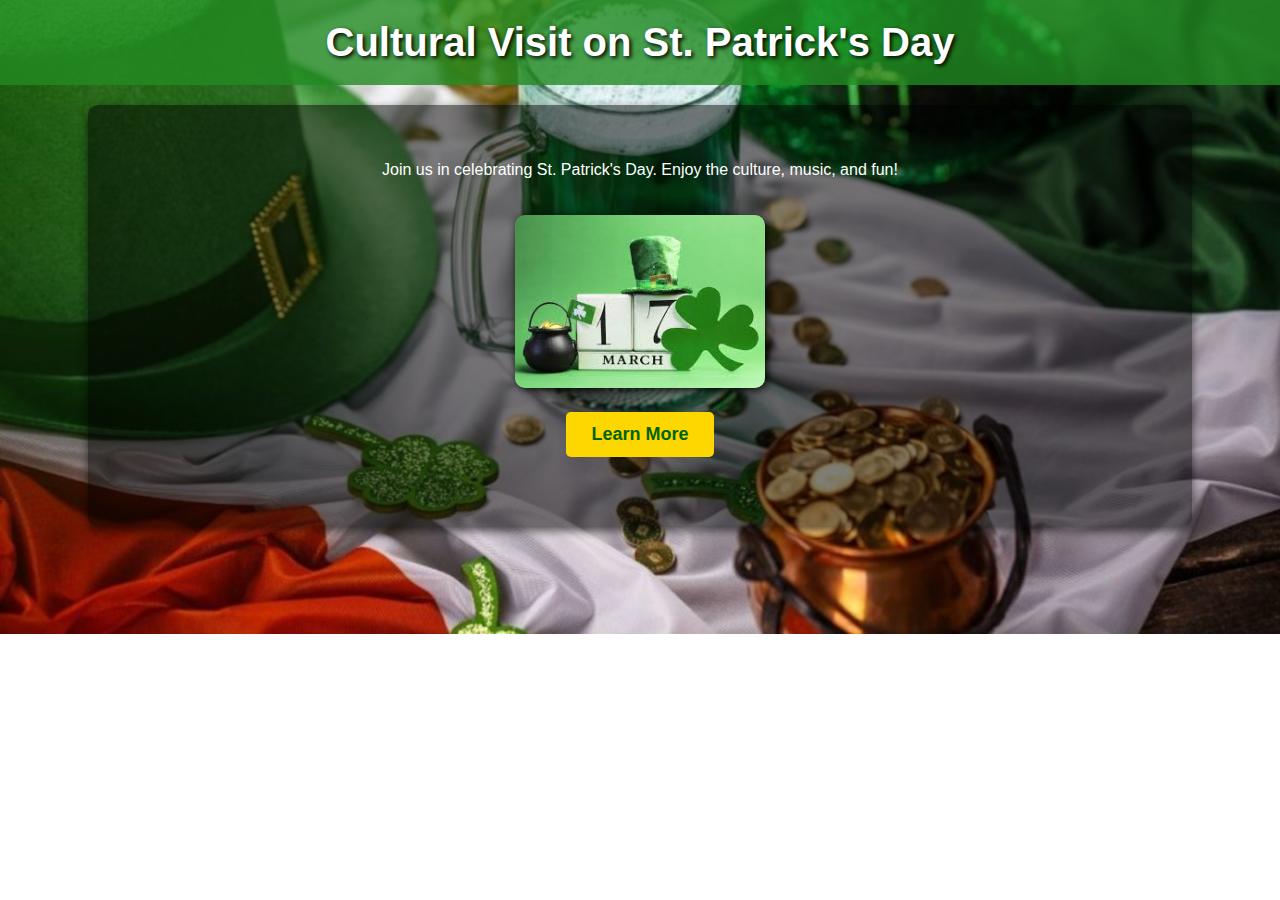
<file: index.html>
<!DOCTYPE html>
<html lang="en">
<head>
    <meta charset="UTF-8">
    <meta name="viewport" content="width=device-width, initial-scale=1.0">
    <title>Cultural Visit - St. Patrick's Day</title>
    <style>
        body {
            font-family: Arial, sans-serif;
            background: url('2.jpg') no-repeat center center/cover;
            color: white;
            text-align: center;
            margin: 0;
            padding: 0;
        }

        .header {
            background: rgba(34, 139, 34, 0.8);
            padding: 20px;
            font-size: 2.5em;
            font-weight: bold;
            text-shadow: 2px 2px 4px black;
        }

        .container {
            padding: 40px;
            background: rgba(0, 0, 0, 0.5);
            margin: 20px auto;
            width: 80%;
            border-radius: 10px;
            box-shadow: 0 4px 10px rgba(0, 0, 0, 0.6);
        }

        .btn {
            display: inline-block;
            padding: 12px 25px;
            background-color: #FFD700;
            color: #006400;
            text-decoration: none;
            font-weight: bold;
            font-size: 18px;
            border-radius: 5px;
            transition: background 0.3s ease, transform 0.3s ease;
        }

        .btn:hover {
            background-color: #FFA500;
            transform: scale(1.05);
        }

        .trebol {
            width: 250px;
            margin: 20px 0;
            border-radius: 10px;
            box-shadow: 2px 2px 10px black;
        }

        .footer {
            margin-top: 30px;
            font-size: 16px;
        }

        /* Responsive design */
        @media (max-width: 768px) {
            .header {
                font-size: 2em;
            }

            .container {
                width: 90%;
                padding: 30px;
            }

            .btn {
                font-size: 16px;
                padding: 10px 20px;
            }

            .trebol {
                width: 200px;
            }
        }
    </style>
</head>
<body>
    <div class="header">Cultural Visit on St. Patrick's Day</div>
    <div class="container">
        <p>Join us in celebrating St. Patrick's Day. Enjoy the culture, music, and fun!</p>
        <img src="1.jpeg" alt="Clover" class="trebol">
        <br>
        <a href="todo.html" class="btn">Learn More</a>
        <div class="footer">
            <!-- Add footer content here if necessary -->
        </div>
    </div>
</body>
</html>
</file>
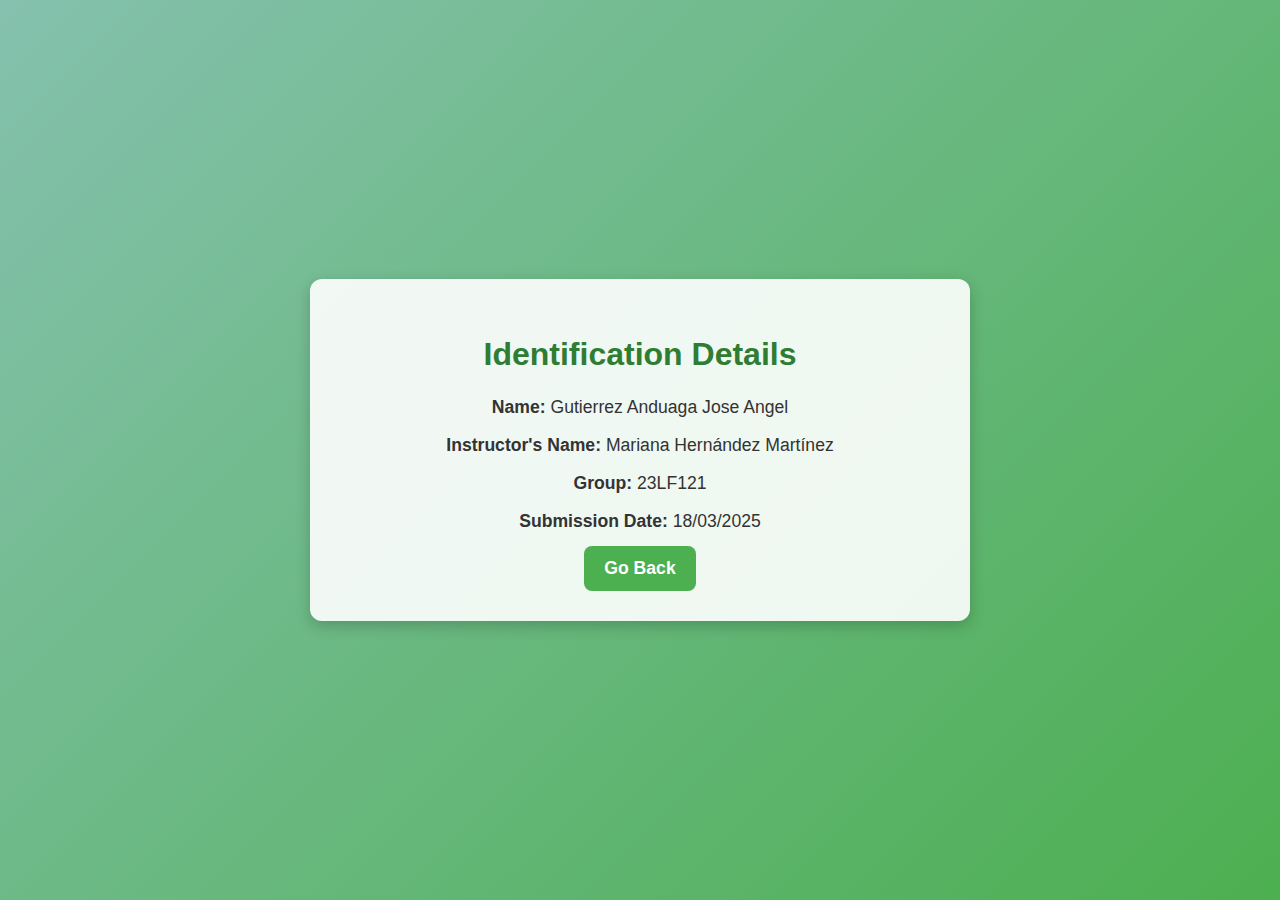
<file: Datos_de_identificacion.html>
<!DOCTYPE html>
<html lang="en">
<head>
    <meta charset="UTF-8">
    <meta name="viewport" content="width=device-width, initial-scale=1.0">
    <title>Identification Details</title>
    <style>
        body {
            font-family: 'Poppins', sans-serif;
            background: linear-gradient(135deg, #85C1AE, #4CAF50);
            margin: 0;
            padding: 0;
            display: flex;
            justify-content: center;
            align-items: center;
            height: 100vh;
            color: #333;
        }

        .container {
            background: rgba(255, 255, 255, 0.9);
            padding: 30px;
            border-radius: 12px;
            box-shadow: 0 5px 15px rgba(0, 0, 0, 0.2);
            width: 80%;
            max-width: 600px;
            text-align: center;
            transition: transform 0.3s;
        }

        .container:hover {
            transform: scale(1.02);
        }

        h2 {
            font-size: 2rem;
            color: #2E7D32;
            margin-bottom: 20px;
        }

        p {
            font-size: 1.1rem;
            line-height: 1.6;
            margin: 10px 0;
        }

        p strong {
            font-weight: bold;
        }

        .btn {
            display: inline-block;
            background: #4CAF50;
            color: white;
            padding: 12px 20px;
            border-radius: 8px;
            font-size: 1.1rem;
            cursor: pointer;
            text-decoration: none;
            transition: all 0.3s ease;
            border: none;
            outline: none;
            font-weight: bold;
        }

        .btn:hover {
            background: #388E3C;
            transform: scale(1.05);
        }

        @media (max-width: 768px) {
            h2 {
                font-size: 1.5rem;
            }
            p {
                font-size: 1rem;
            }
            .btn {
                font-size: 1rem;
                padding: 10px 15px;
            }
        }
    </style>
</head>
<body>
    <div class="container">
        <h2>Identification Details</h2>
        <p><strong>Name:</strong> Gutierrez Anduaga Jose Angel</p>
        <p><strong>Instructor's Name:</strong> Mariana Hernández Martínez</p>
        <p><strong>Group:</strong> 23LF121</p>
        <p><strong>Submission Date:</strong> 18/03/2025</p>
        <a href="todo.html" class="btn">Go Back</a>
    </div>
</body>
</html>
</file>
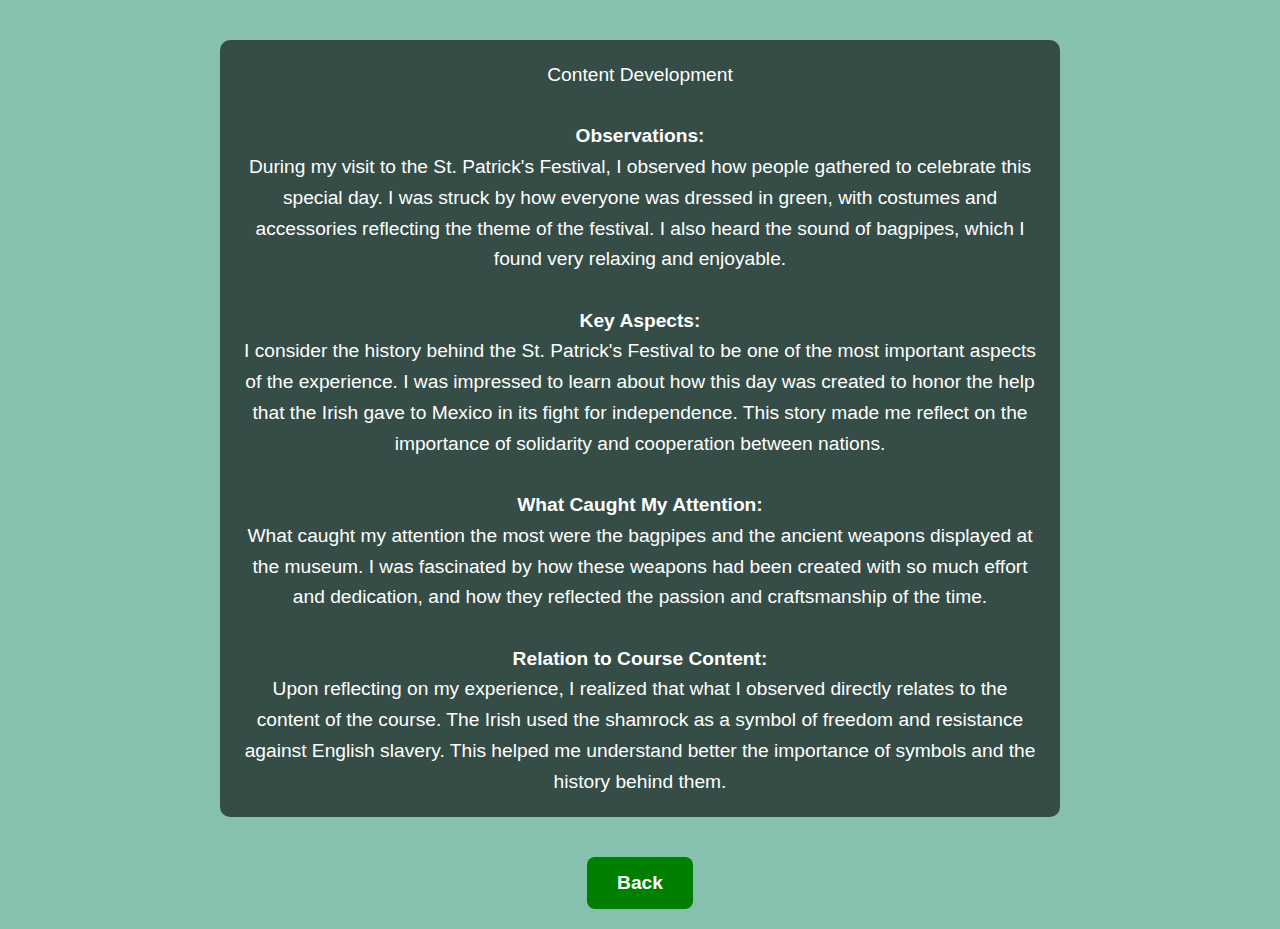
<file: Desarrollo.html>
<!DOCTYPE html>
<html lang="en">
<head>
    <meta charset="UTF-8">
    <meta name="viewport" content="width=device-width, initial-scale=1.0">
    <title>St. Patrick's Festival</title>
    <style>
        body {
            font-family: 'Arial', sans-serif;
            background-color: #85C1AE;
            background-image: url('https://www.transparenttextures.com/patterns/green-dust-and-scratches.png');
            color: #fff;
            margin: 0;
            padding: 20px;
            text-align: center;
        }
        
        p {
            background-color: rgba(0, 0, 0, 0.6);
            padding: 20px;
            border-radius: 10px;
            max-width: 800px;
            margin: 20px auto;
            font-size: 1.2rem;
            line-height: 1.6;
        }
        
        .btn-back {
            display: inline-block;
            margin-top: 20px;
            padding: 15px 30px;
            font-size: 1.2rem;
            font-weight: bold;
            color: #fff;
            background-color: #007f00;
            border: none;
            border-radius: 8px;
            cursor: pointer;
            text-decoration: none;
            transition: background-color 0.3s ease;
        }
        
        .btn-back:hover {
            background-color: #005700;
        }
    </style>
</head>
<body>
    <p>Content Development<br>
        <br>
        <strong>Observations:</strong><br>
        During my visit to the St. Patrick's Festival, I observed how people gathered to celebrate this special day. I was struck by how everyone was dressed in green, with costumes and accessories reflecting the theme of the festival. I also heard the sound of bagpipes, which I found very relaxing and enjoyable.<br>
        <br>
        <strong>Key Aspects:</strong><br>
        I consider the history behind the St. Patrick's Festival to be one of the most important aspects of the experience. I was impressed to learn about how this day was created to honor the help that the Irish gave to Mexico in its fight for independence. This story made me reflect on the importance of solidarity and cooperation between nations.<br>
        <br>
        <strong>What Caught My Attention:</strong><br>
        What caught my attention the most were the bagpipes and the ancient weapons displayed at the museum. I was fascinated by how these weapons had been created with so much effort and dedication, and how they reflected the passion and craftsmanship of the time.<br>
        <br>
        <strong>Relation to Course Content:</strong><br>
        Upon reflecting on my experience, I realized that what I observed directly relates to the content of the course. The Irish used the shamrock as a symbol of freedom and resistance against English slavery. This helped me understand better the importance of symbols and the history behind them.
    </p>
    
    <a href="todo.html" class="btn-back">Back</a>
</body>
</html>
</file>
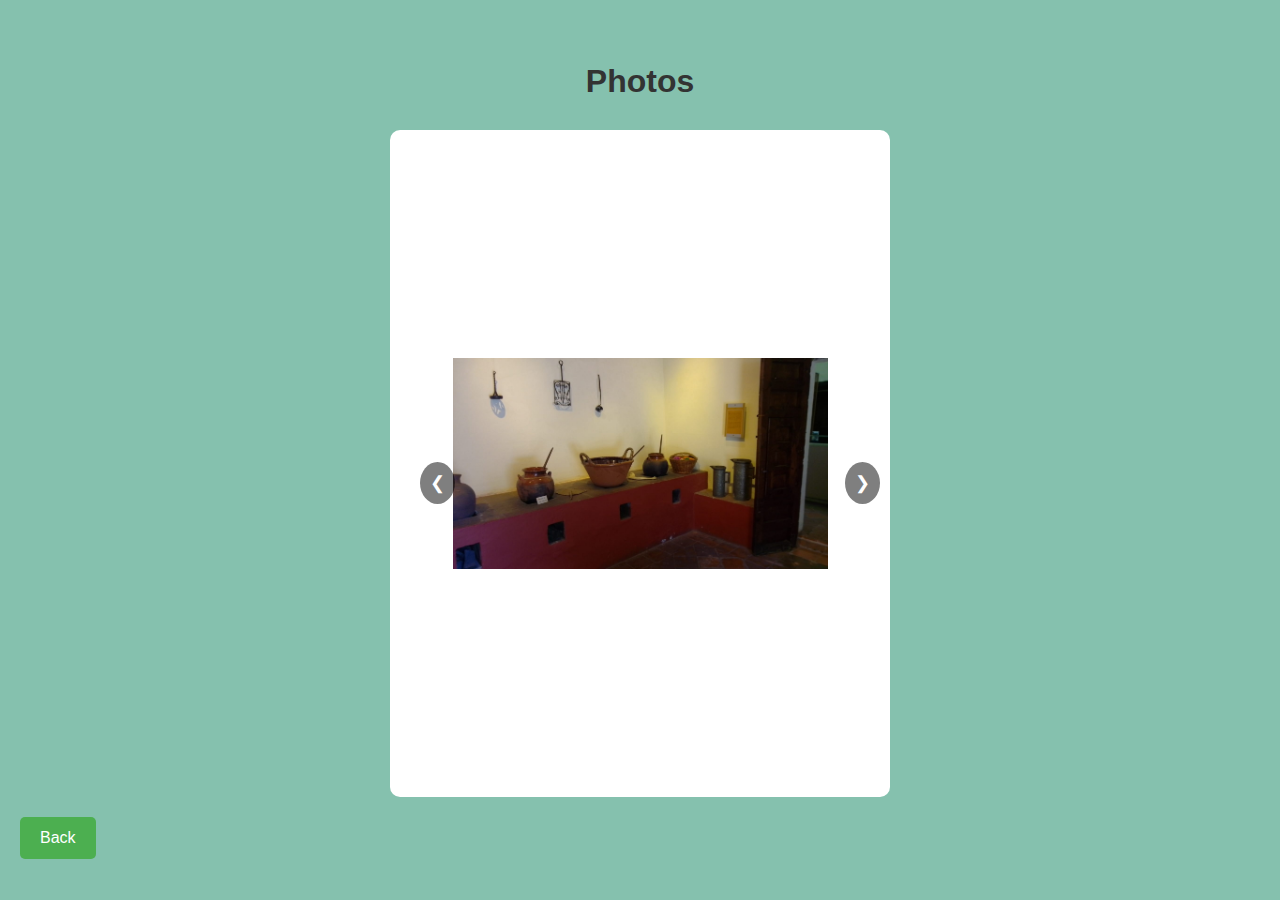
<file: Fotografías.html>
<!DOCTYPE html>
<html lang="en">
<head>
    <meta charset="UTF-8">
    <meta name="viewport" content="width=device-width, initial-scale=1.0">
    <meta http-equiv="X-UA-Compatible" content="ie=edge">
    <title>Photos</title>
    <style>
        body {
            font-family: 'Arial', sans-serif;
            background-color: #85C1AE; /* St. Patrick's Green Background */
            
            margin: 0;
            padding: 0;
            display: flex;
            justify-content: center;
            align-items: center;
            height: 100vh;
            flex-direction: column;
        }

        h1 {
            text-align: center;
            color: #333;
            margin-bottom: 30px;
            font-size: 2rem;
            font-weight: bold;
        }

        .slider-container {
            position: relative;
            width: 80%;
            max-width: 500px;
            overflow: hidden;
            border-radius: 10px;
            background-color: white; /* White background for the slider */
            display: flex;
            justify-content: center;
            align-items: center;
        }

        .slider {
            display: flex;
            transition: transform 0.5s ease-in-out;
            width: 100%;
        }

        .slide {
            min-width: 100%;
            display: flex;
            justify-content: center;
            align-items: center;
            transition: opacity 0.5s ease;
        }

        .slide img {
            max-width: 75%; /* Limits the maximum size to 75% of the container */
            max-height: 75%; /* Limits the maximum height to 75% of the container */
            object-fit: contain; /* Adjusts the images without distorting them */
            display: block;
            margin: 0 auto; /* Centers the image */
        }

        .prev, .next {
            position: absolute;
            top: 50%;
            transform: translateY(-50%);
            background-color: rgba(0, 0, 0, 0.5);
            color: white;
            border: none;
            padding: 10px;
            cursor: pointer;
            font-size: 18px;
            border-radius: 50%;
        }

        .prev {
            left: 10px;
        }

        .next {
            right: 10px;
        }

        /* Style for the return button */
        button {
            background-color: #4CAF50;
            color: white;
            border: none;
            padding: 12px 20px;
            font-size: 1rem;
            cursor: pointer;
            border-radius: 5px;
            transition: background-color 0.3s ease;
            text-align: center;
            margin-top: 20px;
            align-self: flex-start; /* Moves the button to the left */
            margin-left: 20px; /* Adds a margin to the left */
        }

        button a {
            color: white;
            text-decoration: none;
        }

        button:hover {
            background-color: #45a049;
        }

        /* Responsive styling */
        @media (max-width: 768px) {
            h1 {
                font-size: 1.5rem;
            }
        }
    </style>
</head>
<body>

    <h1>Photos</h1>

    <div class="slider-container">
        <div class="slider">
            <!-- Images -->
            <div class="slide"><img src="m.jpeg" alt="Image 1"></div>
            <div class="slide"><img src="n.jpeg" alt="Image 2"></div>
            <div class="slide"><img src="b.jpeg" alt="Image 3"></div>
            <div class="slide"><img src="v.jpeg" alt="Image 4"></div>
            <div class="slide"><img src="c.jpeg" alt="Image 5"></div>
            <div class="slide"><img src="x.jpeg" alt="Image 6"></div>
            <div class="slide"><img src="z.jpeg" alt="Image 7"></div>
            <div class="slide"><img src="l.jpeg" alt="Image 8"></div>
            <div class="slide"><img src="k.jpeg" alt="Image 9"></div>
            <div class="slide"><img src="j.jpeg" alt="Image 10"></div>
            <div class="slide"><img src="h.jpeg" alt="Image 11"></div>
            <div class="slide"><img src="f.jpeg" alt="Image 12"></div>
            <div class="slide"><img src="d.jpeg" alt="Image 13"></div>
            <div class="slide"><img src="s.jpeg" alt="Image 14"></div>
            <div class="slide"><img src="a.jpeg" alt="Image 15"></div>
        </div>
        
        <!-- Navigation buttons -->
        <button class="prev">&#10094;</button>
        <button class="next">&#10095;</button>
    </div>

    <button><a href="todo.html">Back</a></button>

    <script>
        let currentIndex = 0;

        const slides = document.querySelectorAll('.slide');
        const totalSlides = slides.length;
        const slider = document.querySelector('.slider');

        const prevButton = document.querySelector('.prev');
        const nextButton = document.querySelector('.next');

        function updateSlider() {
            slider.style.transform = `translateX(-${currentIndex * 100}%)`;
        }

        prevButton.addEventListener('click', () => {
            currentIndex = (currentIndex === 0) ? totalSlides - 1 : currentIndex - 1;
            updateSlider();
        });

        nextButton.addEventListener('click', () => {
            currentIndex = (currentIndex === totalSlides - 1) ? 0 : currentIndex + 1;
            updateSlider();
        });
    </script>

</body>
</html>
</file>
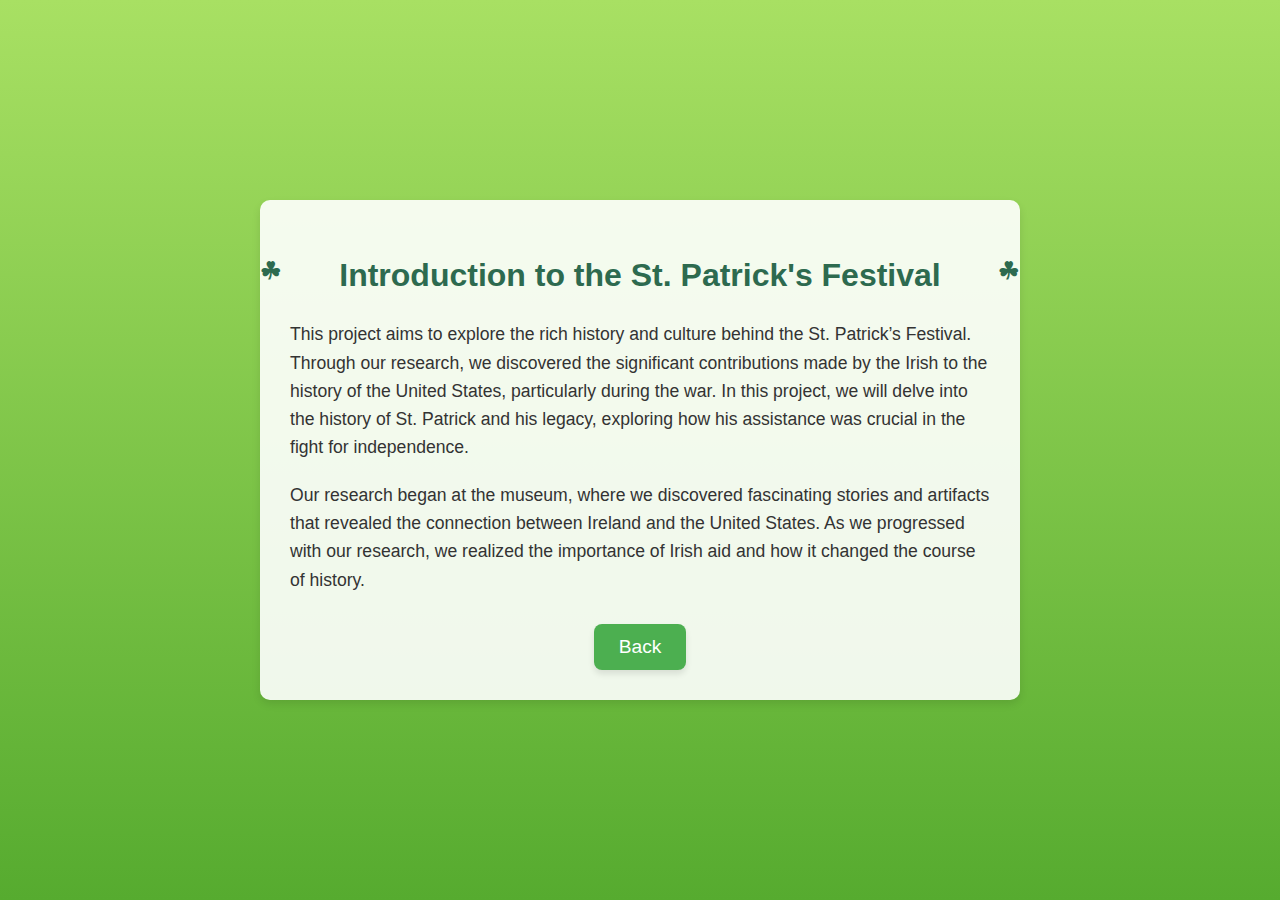
<file: Introducción.html>
<!DOCTYPE html>
<html lang="en">
<head>
    <meta charset="UTF-8">
    <meta name="viewport" content="width=device-width, initial-scale=1.0">
    <title>Introduction - St. Patrick's Day</title>
    <style>
        body {
            font-family: 'Arial', sans-serif;
            background: linear-gradient(to bottom, #a8e063, #56ab2f);
            margin: 0;
            padding: 0;
            display: flex;
            justify-content: center;
            align-items: center;
            height: 100vh;
            color: #333;
            position: relative;
            overflow: hidden;
        }

        /* Background decoration with clovers */
        body::before, body::after {
            content: "";
            position: absolute;
            width: 100%;
            height: 100%;
            background-image: url('https://upload.wikimedia.org/wikipedia/commons/6/62/Three-leaf_clover.png');
            background-size: 100px;
            background-repeat: repeat;
            opacity: 0.2;
            top: 0;
            left: 0;
            z-index: -1;
        }

        .container {
            background-color: rgba(255, 255, 255, 0.9);
            padding: 30px;
            border-radius: 10px;
            box-shadow: 0 4px 8px rgba(0, 0, 0, 0.1);
            width: 80%;
            max-width: 700px;
            text-align: left;
            position: relative;
        }

        h2 {
            font-size: 2rem;
            color: #2d6a4f;
            text-align: center;
            position: relative;
        }

        h2::before, h2::after {
            content: "\2618"; /* Clover icon */
            color: #2d6a4f;
            font-size: 1.5rem;
            position: absolute;
        }
        h2::before { left: -30px; }
        h2::after { right: -30px; }

        p {
            font-size: 1.1rem;
            line-height: 1.6;
            margin: 20px 0;
        }

        p strong {
            font-weight: bold;
            color: #1b5e20;
        }

        .button-container {
            text-align: center;
            margin-top: 30px;
        }

        .btn {
            background-color: #4CAF50;
            color: white;
            padding: 12px 25px;
            border: none;
            border-radius: 8px;
            font-size: 1.2rem;
            cursor: pointer;
            text-decoration: none;
            transition: transform 0.3s ease, background-color 0.3s ease;
            display: inline-block;
            box-shadow: 0 4px 6px rgba(0, 0, 0, 0.1);
        }

        .btn:hover {
            background-color: #388E3C;
            transform: scale(1.1);
        }

        @media (max-width: 768px) {
            h2 {
                font-size: 1.5rem;
            }

            p {
                font-size: 1rem;
            }

            .btn {
                font-size: 1rem;
                padding: 10px 20px;
            }
        }
    </style>
</head>
<body>
    <div class="container">
        <h2>Introduction to the St. Patrick's Festival</h2>
        <p>This project aims to explore the rich history and culture behind the St. Patrick’s Festival. Through our research, we discovered the significant contributions made by the Irish to the history of the United States, particularly during the war. In this project, we will delve into the history of St. Patrick and his legacy, exploring how his assistance was crucial in the fight for independence.</p>

        <p>Our research began at the museum, where we discovered fascinating stories and artifacts that revealed the connection between Ireland and the United States. As we progressed with our research, we realized the importance of Irish aid and how it changed the course of history.</p>

        <div class="button-container">
            <a href="todo.html" class="btn">Back</a>
        </div>
    </div>
</body>
</html>
</file>
